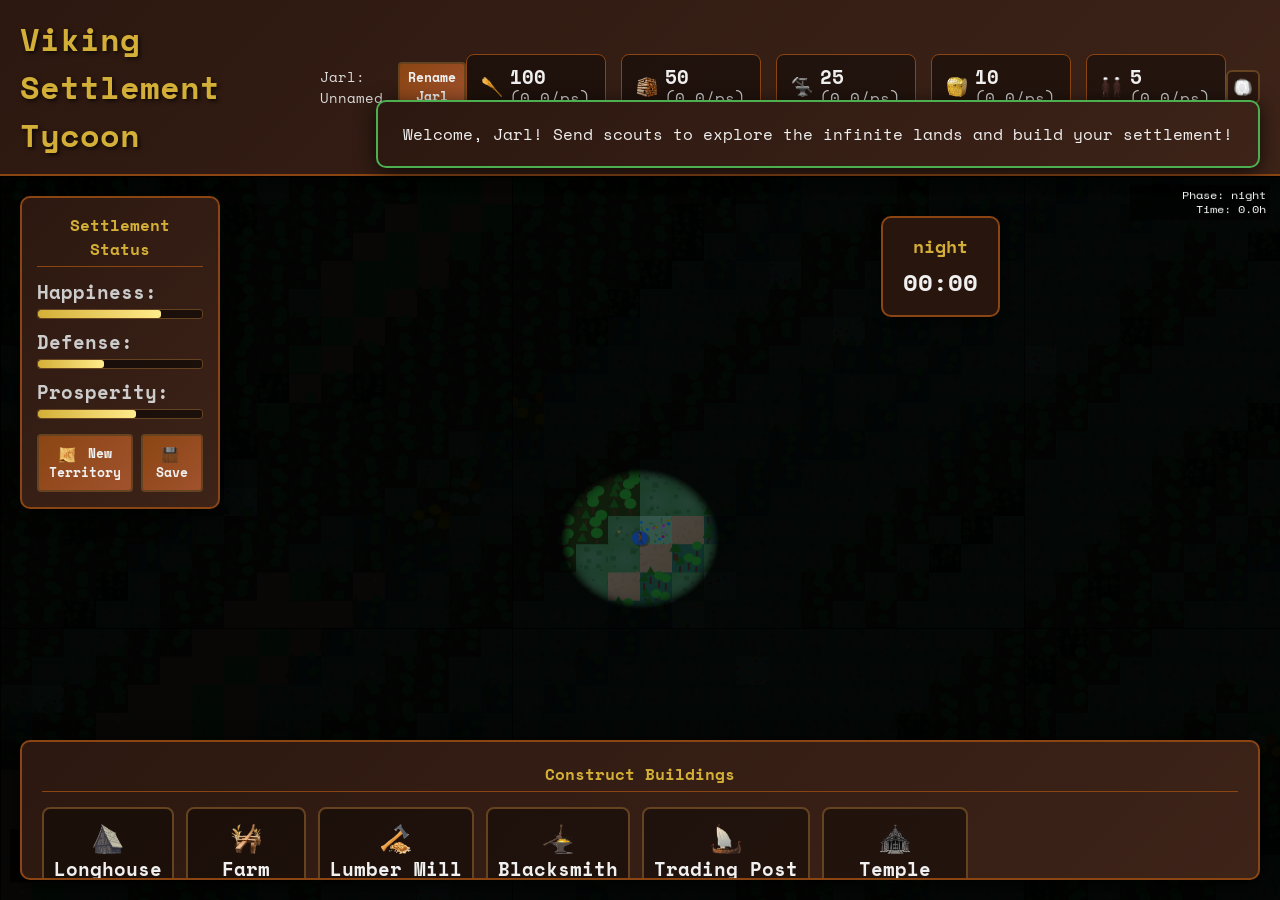
<file: pc-index.html>
<!DOCTYPE html>
<html lang="en">
<head>
    <meta charset="UTF-8">
    <meta name="viewport" content="width=device-width, initial-scale=1.0">
    <title>Viking Settlement Tycoon - PC</title>
    <link href="https://fonts.googleapis.com/css2?family=Space+Mono:wght@400;700&display=swap" rel="stylesheet">
    <link rel="stylesheet" href="pc-styles.css">
</head>
<body>
    <div id="gameContainer">
        <!-- Top UI Bar -->
        <div id="topUI">
            <div class="ui-section">
                <h1 class="game-title">Viking Settlement Tycoon</h1>
                <span class="jarl-info" id="kingNameDisplay" style="margin-left:12px;"></span>
                <button id="renameJarlBtn" class="action-btn" style="margin-left:8px; padding:4px 8px;">Rename Jarl</button>
            </div>
            <div class="ui-section">
                <div class="resources">
                    <div class="resource-item">
                        <img class="resource-icon" src="food_icon.png" alt="Food">
                        <div class="resource-info">
                            <span class="resource-value" id="food">100</span>
                            <span class="resource-rate">(0/ps)</span>
                        </div>
                    </div>
                    <div class="resource-item">
                        <img class="resource-icon" src="wood_icon.png" alt="Wood">
                        <div class="resource-info">
                            <span class="resource-value" id="wood">50</span>
                            <span class="resource-rate">(0/ps)</span>
                        </div>
                    </div>
                    <div class="resource-item">
                        <img class="resource-icon" src="iron_icon.png" alt="Iron">
                        <div class="resource-info">
                            <span class="resource-value" id="iron">25</span>
                            <span class="resource-rate">(0/ps)</span>
                        </div>
                    </div>
                    <div class="resource-item">
                        <img class="resource-icon" src="gold_icon.png" alt="Gold">
                        <div class="resource-info">
                            <span class="resource-value" id="gold">10</span>
                            <span class="resource-rate">(0/ps)</span>
                        </div>
                    </div>
                    <div class="resource-item">
                        <img class="resource-icon" src="population_icon.png" alt="Population">
                        <div class="resource-info">
                            <span class="resource-value" id="population">5</span>
                            <span class="resource-rate">(+0/ps)</span>
                        </div>
                    </div>
                </div>
                <button id="openSettingsBtn" class="icon-btn" title="Settings"><img src="gear_icon.png" alt="Settings" class="icon-gear"></button>
            </div>
        </div>

        <!-- Main Game Area -->
        <div id="gameWorld">
            <canvas id="gameCanvas"></canvas>
            
            <!-- Building Selection Panel -->
            <div id="buildingPanel" class="panel">
                <h3>Construct Buildings</h3>
                <div class="building-grid">
                    <div class="building-card" data-building="longhouse">
                        <img class="building-icon" src="longhouse_icon.png" alt="Longhouse">
                        <div class="building-name">Longhouse</div>
                        <div class="building-cost"><img src="wood_icon.png" class="cost-icon">20 <img src="food_icon.png" class="cost-icon">10</div>
                    </div>
                    <div class="building-card" data-building="farm">
                        <img class="building-icon" src="farm_icon.png" alt="Farm">
                        <div class="building-name">Farm</div>
                        <div class="building-cost"><img src="wood_icon.png" class="cost-icon">15</div>
                    </div>
                    <div class="building-card" data-building="lumbermill">
                        <img class="building-icon" src="lumbermill_icon.png" alt="Lumber Mill">
                        <div class="building-name">Lumber Mill</div>
                        <div class="building-cost"><img src="wood_icon.png" class="cost-icon">25 <img src="iron_icon.png" class="cost-icon">5</div>
                    </div>
                    <div class="building-card" data-building="blacksmith">
                        <img class="building-icon" src="blacksmith_icon.png" alt="Blacksmith">
                        <div class="building-name">Blacksmith</div>
                        <div class="building-cost"><img src="wood_icon.png" class="cost-icon">30 <img src="iron_icon.png" class="cost-icon">10</div>
                    </div>
                    <div class="building-card" data-building="tradingpost">
                        <img class="building-icon" src="tradingpost_icon.png" alt="Trading Post">
                        <div class="building-name">Trading Post</div>
                        <div class="building-cost"><img src="wood_icon.png" class="cost-icon">40 <img src="gold_icon.png" class="cost-icon">5</div>
                    </div>
                    <div class="building-card" data-building="temple">
                        <img class="building-icon" src="temple_icon.png" alt="Temple">
                        <div class="building-name">Temple</div>
                        <div class="building-cost"><img src="wood_icon.png" class="cost-icon">50 <img src="iron_icon.png" class="cost-icon">20 <img src="gold_icon.png" class="cost-icon">15</div>
                    </div>
                </div>
            </div>

            <!-- Settlement Info Panel -->
            <div id="infoPanel" class="panel">
                <h3>Settlement Status</h3>
                <div class="stat-grid">
                    <div class="stat-item">
                        <span class="stat-label">Happiness:</span>
                        <div class="stat-bar">
                            <div class="stat-fill" id="happinessBar" style="width: 75%"></div>
                        </div>
                    </div>
                    <div class="stat-item">
                        <span class="stat-label">Defense:</span>
                        <div class="stat-bar">
                            <div class="stat-fill" id="defenseBar" style="width: 40%"></div>
                        </div>
                    </div>
                    <div class="stat-item">
                        <span class="stat-label">Prosperity:</span>
                        <div class="stat-bar">
                            <div class="stat-fill" id="prosperityBar" style="width: 60%"></div>
                        </div>
                    </div>
                </div>
                <div class="settlement-actions">
                    <button id="generateMapBtn" class="action-btn"><img src="map_icon.png" class="btn-icon"> New Territory</button>
                    <button id="saveGameBtn" class="action-btn"><img src="save_icon.png" class="btn-icon"> Save</button>
                </div>
            </div>
            
            <div id="timeDisplay" class="time-display">
                <div class="time-phase" id="timePhase">day</div>
                <div class="time-clock" id="timeClock">12:00</div>
            </div>
        </div>

        <!-- Notification System -->
        <div id="notifications"></div>

        <!-- Settings Modal -->
        <div id="settingsModal" class="modal">
            <div class="modal-content">
                <div class="modal-header">
                    <h3>Settings</h3>
                    <button id="closeSettingsBtn" class="modal-close" aria-label="Close">&times;</button>
                </div>
                <div class="modal-body">
                    <div class="modal-row">
                        <button id="settingsExportBtn" class="action-btn"><img src="save_icon.png" class="btn-icon"> Export Save</button>
                        <button id="settingsImportBtn" class="action-btn"><img src="save_icon.png" class="btn-icon"> Import Save</button>
                    </div>
                </div>
            </div>
        </div>
    </div>

    <script type="importmap">
    {
        "imports": {
            "nipplejs": "https://esm.sh/nipplejs"
        }
    }
    </script>
    <script src="save-guard.js"></script>
    <script src="vsync.js"></script>
    <script src="steam-integration.js"></script>
    <script src="game.js"></script>
    <script src="bugfix-helper.js"></script>
    <script src="pc-game.js"></script>
</body>
</html>
</file>
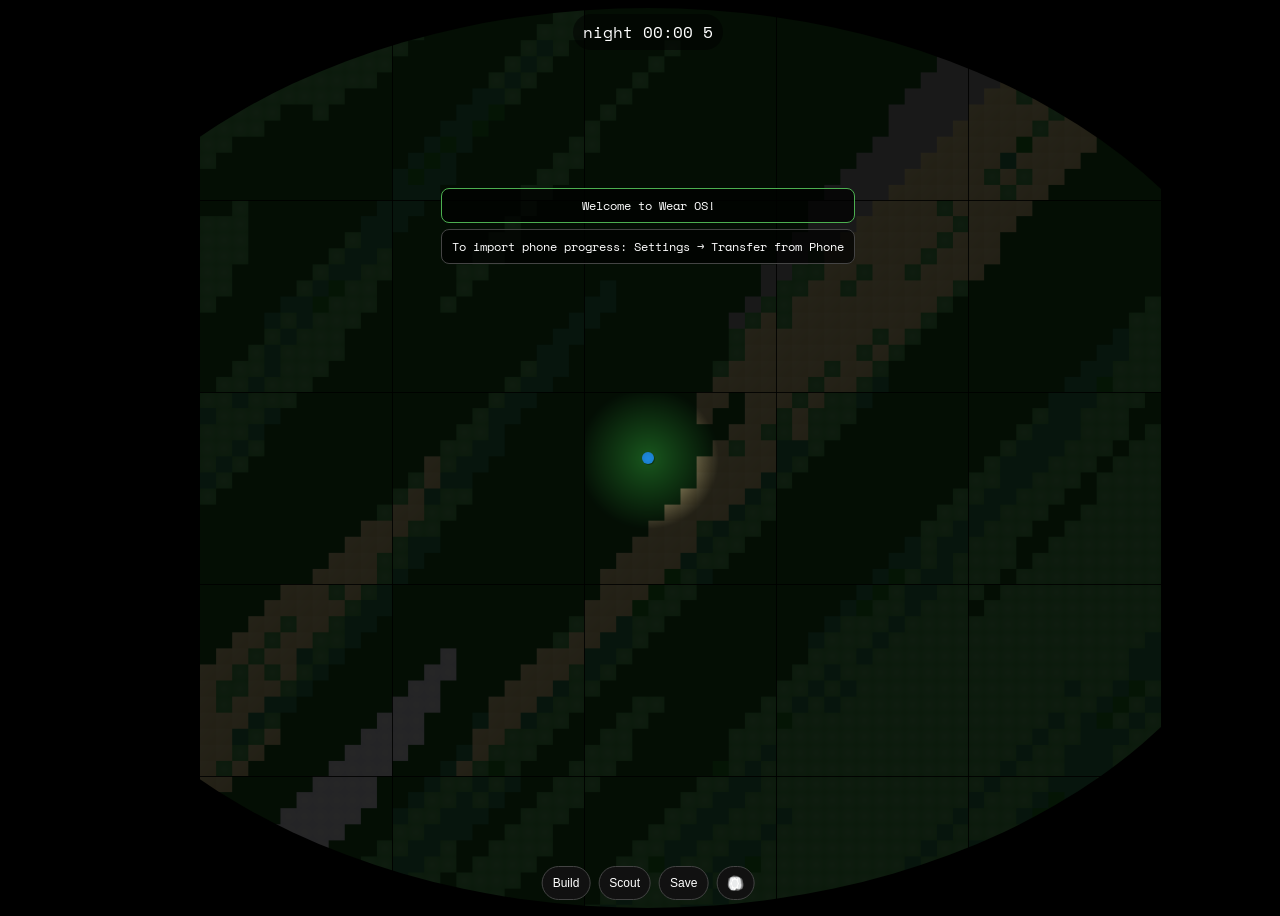
<file: wearos-index.html>
<!DOCTYPE html>
<html lang="en">
<head>
    <meta charset="UTF-8">
    <meta name="viewport" content="width=device-width, initial-scale=1.0, user-scalable=no">
    <title>Viking Settlement Tycoon - Wear OS</title>
    <link href="https://fonts.googleapis.com/css2?family=Space+Mono:wght@400;700&display=swap" rel="stylesheet">
    <link rel="stylesheet" href="wearos-styles.css">
</head>
<body>
    <div id="wearContainer">
        <div id="watchMask"></div>
        <canvas id="gameCanvas"></canvas>

        <div id="hudTop">
            <span id="wearPhase">day</span>
            <span id="wearClock">12:00</span>
            <span id="wearPop"> 5</span>
        </div>

        <div id="hudBottom">
            <button class="wear-btn" id="btnBuild">Build</button>
            <button class="wear-btn" id="btnScout">Scout</button>
            <button class="wear-btn" id="btnSave">Save</button>
            <button class="wear-btn" id="btnSettings"><img src="gear_icon.png" alt="Settings" class="gear"></button>
        </div>

        <div id="buildTray" class="tray">
            <button class="wear-pill" data-building="longhouse">Longhouse</button>
            <button class="wear-pill" data-building="farm">Farm</button>
            <button class="wear-pill" data-building="lumbermill">Mill</button>
            <button class="wear-pill" data-building="blacksmith">Smith</button>
            <button class="wear-pill" data-building="tradingpost">Trade</button>
            <button class="wear-pill" data-building="temple">Temple</button>
        </div>

        <div id="notifications"></div>

        <div id="settingsModal" class="modal">
            <div class="modal-content">
                <div class="modal-header">
                    <h3>Settings</h3>
                    <button id="closeSettingsBtn" class="modal-close" aria-label="Close">&times;</button>
                </div>
                <div class="modal-body">
                    <div class="modal-row">
                        <button id="settingsExportBtn" class="action-btn"><img src="save_icon.png" class="btn-icon"> Export Save</button>
                        <button id="settingsImportBtn" class="action-btn"><img src="save_icon.png" class="btn-icon"> Import Save</button>
                        <button id="settingsPairBtn" class="action-btn"><img src="gear_icon.png" class="btn-icon"> Pair Phone</button>
                        <button id="settingsTransferBtn" class="action-btn"><img src="save_icon.png" class="btn-icon"> Transfer from Phone</button>
                    </div>
                </div>
            </div>
        </div>
    </div>
    <script type="importmap">
    {
        "imports": {
            "nipplejs": "https://esm.sh/nipplejs"
        }
    }
    </script>
    <script src="save-guard.js"></script>
    <script src="vsync.js"></script>
    <script src="bugfix-helper.js"></script>
    <script src="wearos.js"></script>
    <script src="wearos-pairing.js"></script>
    <script>
    window.addEventListener('load', () => {
        // Ensure game instance exists on Wear OS
        if (!window.wearGame) { window.wearGame = new WearVikingSettlementTycoon(); }
        // Initialize pairing helper
        WearPairing.init(window.wearGame);
    });
    </script>
</body>
</html>
</file>
<file: pc-styles.css>
@import url('styles.css');

/* Add custom PC-specific styles below */

/* Custom font sizes for better readability on PC */
.game-title {
    font-size: 2rem;
}

.resource-value {
    font-size: 1.2rem;
}

.resource-rate {
    font-size: 1rem;
}

.population {
    font-size: 1.5rem;
}

/* Enhanced building card design for PC */
.building-card {
    min-width: 120px;
    padding: 15px 10px;
}

.building-icon {
    width: 30px;
    height: 30px;
}

.building-name {
    font-size: 1.2rem;
}

.building-cost {
    font-size: 1rem;
}

/* Custom stats display for PC */
.stat-label {
    font-size: 1.2rem;
}

.stat-bar {
    height: 10px;
}

.stat-fill {
    height: 100%;
    transition: width 0.5s ease;
}

/* Custom notification styles for PC */
.notification {
    min-width: 250px;
    padding: 20px 25px;
    border-radius: 10px;
    box-shadow: 0 4px 20px rgba(0,0,0,0.7);
}

/* Custom time display for PC */
.time-display {
    position: absolute;
    top: 40px;
    right: 280px;
    background: rgba(44, 24, 16, 0.9);
    border: 2px solid #8b4513;
    border-radius: 10px;
    padding: 15px 20px;
    color: #f0f0f0;
    font-size: 1.2rem;
    font-weight: 700;
    text-align: center;
    backdrop-filter: blur(5px);
    box-shadow: 0 2px 8px rgba(0,0,0,0.5);
}

.time-phase {
    color: #d4af37;
    font-size: 1.1rem;
    margin-bottom: 5px;
}

.time-clock {
    font-family: 'Space Mono', monospace;
    font-size: 1.5rem;
}
</file>
<file: wearos-styles.css>
/* ...existing styles... */
body { font-family: 'Space Mono', monospace; background: #000; color: #fff; height: 100vh; overflow: hidden; }
#wearContainer { position: relative; width: 100vw; height: 100vh; }
#watchMask { position: absolute; inset: 0; border-radius: 50%; box-shadow: 0 0 0 9999px #000; pointer-events: none; }
#gameCanvas { width: 100%; height: 100%; display: block; }
#hudTop { position: absolute; top: 6px; left: 50%; transform: translateX(-50%); display: flex; gap: 10px; background: rgba(0,0,0,0.5); padding: 6px 10px; border-radius: 999px; }
#hudBottom { position: absolute; bottom: 8px; left: 50%; transform: translateX(-50%); display: flex; gap: 8px; }
.wear-btn { background: #111; color: #fff; border: 1px solid #444; border-radius: 999px; padding: 8px 10px; font-size: 12px; }
.wear-btn:active { background: #222; }
.gear { width: 16px; height: 16px; display: block; }
.tray { position: absolute; bottom: 52px; left: 50%; transform: translateX(-50%); display: none; gap: 6px; background: rgba(0,0,0,0.6); padding: 8px; border-radius: 12px; }
.tray.active { display: flex; flex-wrap: wrap; max-width: 90vw; justify-content: center; }
.wear-pill { background: #111; color: #fff; border: 1px solid #444; border-radius: 999px; padding: 6px 10px; font-size: 11px; margin: 3px; }
#notifications { position: absolute; top: 20%; left: 50%; transform: translateX(-50%); display: flex; flex-direction: column; gap: 6px; }
.notification { background: rgba(0,0,0,0.7); border: 1px solid #444; color: #fff; padding: 8px 10px; border-radius: 8px; font-size: 12px; text-align: center; }
.notification.success { border-color: #4caf50; } .notification.error { border-color: #f44336; } .notification.warning { border-color: #ff9800; }
/* Modal */
.modal { display:none; position: fixed; inset: 0; background: rgba(0,0,0,0.7); align-items: center; justify-content: center; }
.modal.active { display:flex; }
.modal-content { background:#111; border:1px solid #444; border-radius: 12px; width: 86vw; max-width: 360px; }
.modal-header { display:flex; align-items:center; justify-content: space-between; padding:10px 12px; border-bottom:1px solid #333; }
.modal-header h3 { font-size: 14px; color:#fff; }
.modal-close { background:none; border:none; color:#fff; font-size: 18px; }
.modal-body { padding: 10px 12px; }
.action-btn { padding:8px 10px; background:#111; color:#fff; border:1px solid #444; border-radius:8px; font-size:12px; display:flex; align-items:center; gap:6px; }
.btn-icon { width: 14px; height: 14px; }
/* ...existing styles... */
</file>
